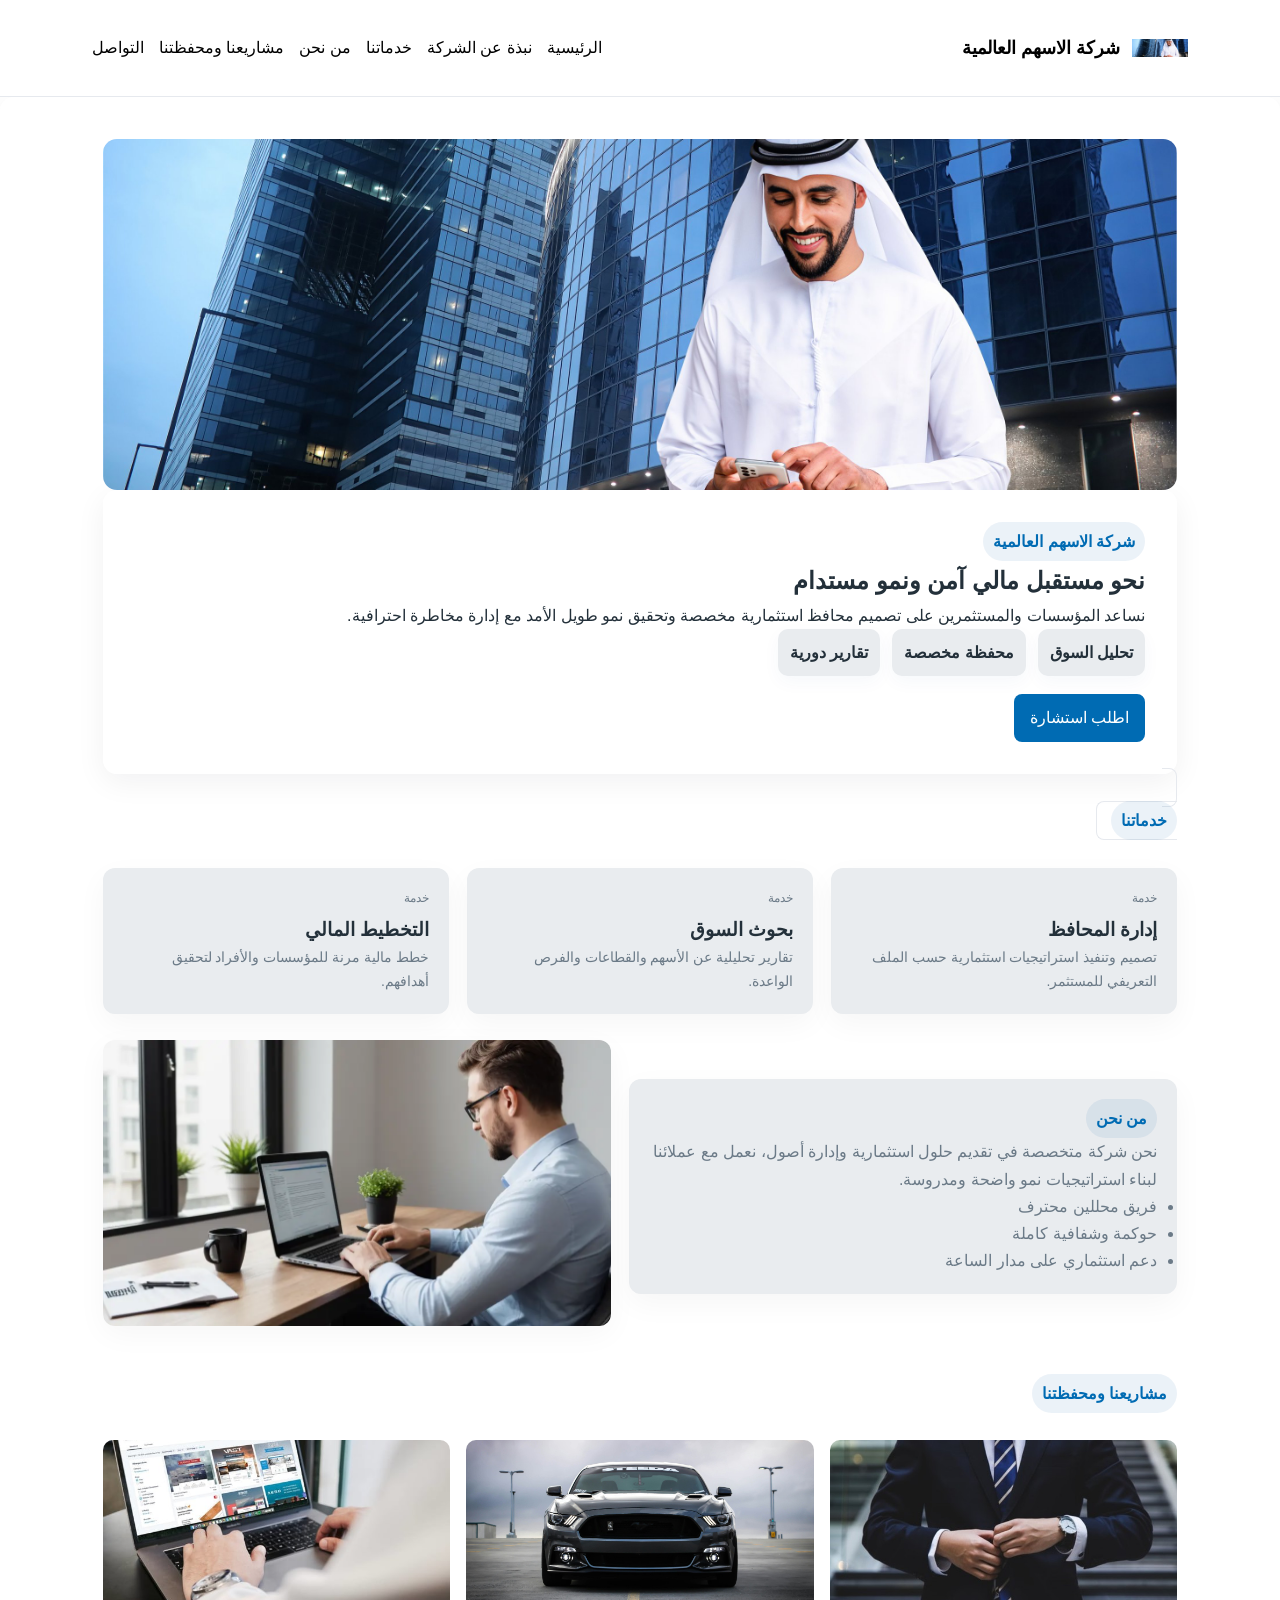
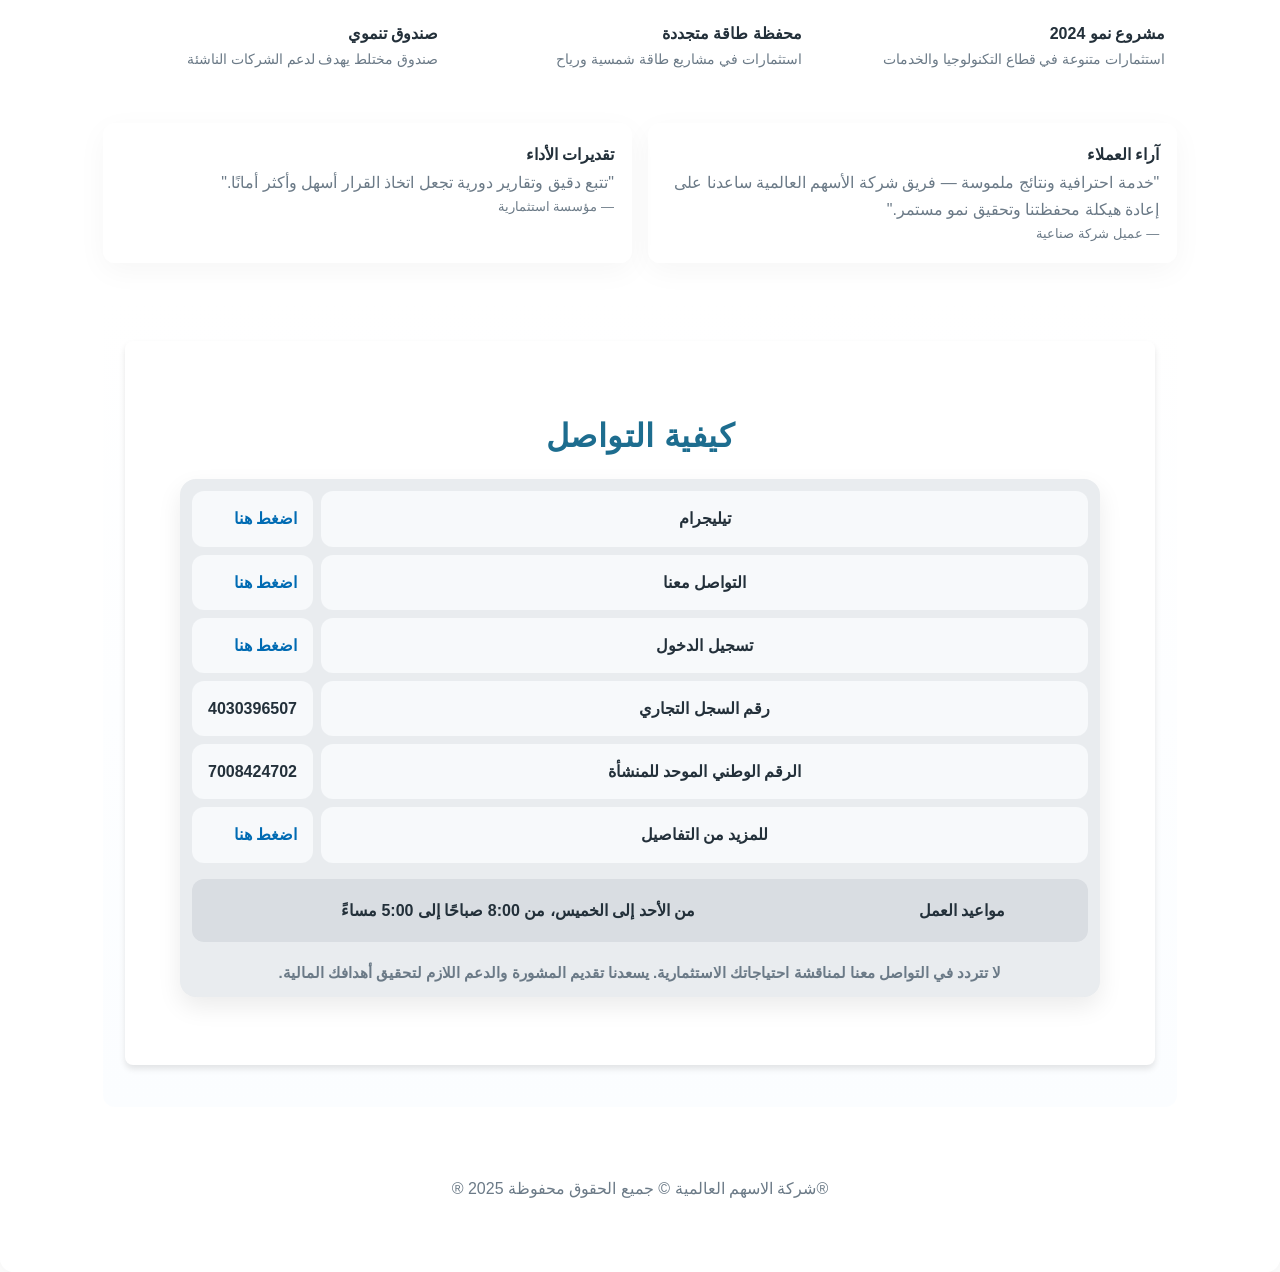
<file: index.html>
<!doctype html>

<html lang="ar" dir="rtl">
<head>
  <meta charset="utf-8" />
  <meta name="viewport" content="width=device-width, initial-scale=1" />
  <title>
      شركة الاسهم العالمية 
  </title>
  <link rel="preconnect" href="https://fonts.googleapis.com">
  <link rel="preconnect" href="https://fonts.gstatic.com" crossorigin>
  <link href="https://fonts.googleapis.com/css2?family=Cairo:wght@300;400;600;700;800&amp;display=swap" rel="stylesheet">

  <link rel="stylesheet" href="style1.css"/>
  <meta charset="UTF-8">
  <meta name="viewport" content="width=device-width, initial-scale=1.0">

  <!-- ✅ عنوان الموقع (مهم جداً لـ SEO) -->
  <title> شركة الاسهم العالمية - 
الشركة الرائدة في العالم </title>

  <!-- ✅ وصف الموقع (يظهر تحت العنوان في جوجل) -->
  <meta name="الشركة  الرائدة  في  العالم " content="هذا هو الوصف الرسمي لموقعي، يتحدث عن[شركة الاسهم  العالمية].">

  <!-- ✅ كلمات مفتاحية (ليست أساسية مثل زمان لكن تساعد) -->
  <meta name="شركة الاسهم العالمية " content="شركة الاسهم العالمية, شركة 1, الاسهم 2, العالمية 3">

  <!-- ✅ اسم الكاتب (اختياري) -->
  <meta name="author" content="اسمك أو فريقك">

  <!-- ✅ Open Graph (للظهور في فيسبوك، واتساب...) -->
  <meta property="https://4030396507.github.io" content="شركة الاسهم العالمية - 
الشركة الرائدة في العالم ">
  <meta property="https://4030396507.github.io" content="هذا هو الوصف الرسمي لموقعي، يتحدث عن [شركة الاسهم العالمية  ].">
  <meta property="https://4030396507.github.io" content="شركة الاسهم العالمية">
  <meta property="https://4030396507.github.io" content="شركة الاسهم العالمية">
  <meta property="https://4030396507.github.io" content="website">

  <!-- ✅ Twitter Card (للظهور في تويتر/X) -->
  <meta name="https://4030396507.github.io" content="شركة الاسهم العالمية">
  <meta name="https://4030396507.github.io" content="شركة الاسهم العالمية  -  الشركة  الرائدة  في  العالم ">
  <meta name="https://4030396507.github.io" content="    ،   [  شركة الاسهم العالمية .">
  <meta name="https://4030396507.github.io" content="شركة الاسهم العالمية">

  <!-- ✅ التحقق من جوجل (Google Search Console) -->
  <meta name="https://4030396507.github.io" content="شركة الاسهم العالمية" />
  <meta name="google-site-verification" content="_qz7pipd_avJ2Kud_QNdPB8CxYaKN7Qhco6t0GOe0Ss" />

</head>
<body>
  <header class="navbar">
    <div class="container nav-inner">
      <div class="brand">
            <img src="images/1.jpg" alt="شعار">
        <div>
          <h1>
          شركة الاسهم العالمية 
          </h1>
          <div style="font-size:12px;color:var(--muted)"
          حلول استثمارية مبتكرة
          ></div>
        </div>
      </div>
    
    <nav class="nav" id="navMenu">
        <a href="#navbar">الرئيسية</a>
        <a href="#kicker">نبذة عن الشركة</a>
        <a href="#services">خدماتنا</a>
        <a href="#about">من نحن </a>
        <a href="#projects">
      مشاريعنا ومحفظتنا
        </a>
        <a href="#contact">التواصل</a>
    </nav>
    <div class="menu-icon" id="menuIcon">☰</div>
    </div>
  </header> 
      <section class="hero-card">
        <main class="container">
        <h1 id="kicker"></h1>
      <div class="hero-img">
    <img src="images/1.jpg" alt="Hero">
  </div>
    <section>

      <div class="hero-card">
        <span class="kicker">
      شركة الاسهم العالمية 
        </span>
        <h2>نحو مستقبل مالي آمن ونمو مستدام</h2>
        <p>نساعد المؤسسات والمستثمرين على تصميم محافظ استثمارية مخصصة وتحقيق نمو طويل الأمد مع إدارة مخاطرة احترافية.</p>
        
        <div class="features">
      <div class="feature">تحليل السوق</div>
      <div class="feature">محفظة مخصصة</div>
      <div class="feature">تقارير دورية</div>
    </div>

    <div style="margin-top:18px;display:flex;gap:12px">
      <a class="cta" href="#contact">اطلب استشارة</a>
      </section>
      <section>
        <h1 id="services"></h1>
      <a href="#services" style="padding:10px 14px;border-radius:8px;border:1px solid #e6e9ee;text-decoration:none">
        <br> 
          <span class="kicker">
   خدماتنا
        </span><br></a>
    </div>
    <div class="grid-3">
      <div class="service">
        <div style="font-size:12px;color:var(--muted)">خدمة</div>
        <h3>إدارة المحافظ</h3>
        <p style="color:var(--muted);font-size:14px">تصميم وتنفيذ استراتيجيات استثمارية حسب الملف التعريفي للمستثمر.</p>
      </div>
      <div class="service">
        <div style="font-size:12px;color:var(--muted)">خدمة</div>
        <h3>بحوث السوق</h3>
        <p style="color:var(--muted);font-size:14px">تقارير تحليلية عن الأسهم والقطاعات والفرص الواعدة.</p>
      </div>
      <div class="service">
        <div style="font-size:12px;color:var(--muted)">خدمة</div>
        <h3>التخطيط المالي</h3>
        <p style="color:var(--muted);font-size:14px">خطط مالية مرنة للمؤسسات والأفراد لتحقيق أهدافهم.</p>
      </div>
    </div>
  </div>
</section>

<section id="about" style="margin-top:26px">
  <div style="display:flex;gap:18px;align-items:center;flex-wrap:wrap">
    <div style="flex:1;min-width:280px;background:var(--card);padding:20px;border-radius:12px;box-shadow:0 10px 30px rgba(2,6,23,0.04)">
     <span class="kicker">
      من نحن        </span>
        <br>
      <p style="color:var(--muted)">نحن شركة متخصصة في تقديم حلول استثمارية وإدارة أصول، نعمل مع عملائنا لبناء استراتيجيات نمو واضحة ومدروسة.</p>
      <ul style="color:var(--muted)">
        <li>فريق محللين محترف</li>
        <li>حوكمة وشفافية كاملة</li>
        <li>دعم استثماري على مدار الساعة</li>
      </ul>
    </div>
    <div style="flex:1;min-width:260px">
      <img src="images/2.jpg" alt="about" style="width:100%;border-radius:12px;box-shadow:0 8px 30px rgba(2,6,23,0.04)">
    </div>
  </div>
</section>

<section id="projects" class="portfolio">
  <span class="kicker">
      مشاريعنا ومحفظتنا
        </span>
        <br><br>
  <div class="projects">
    <div class="project">
      <img src="images/3.jpg" alt="p1">
      <div class="info">
        <strong>مشروع نمو 2024</strong>
        <div style="color:var(--muted);font-size:14px">استثمارات متنوعة في قطاع التكنولوجيا والخدمات</div>
      </div>
    </div>
    <div class="project">
      <img src="images/4.jpg" alt="p2">
      <div class="info">
        <strong>محفظة طاقة متجددة</strong>
        <div style="color:var(--muted);font-size:14px">استثمارات في مشاريع طاقة شمسية ورياح</div>
      </div>
    </div>
    <div class="project">
      <img src="images/5.jpg" alt="p3">
      <div class="info">
        <strong>صندوق تنموي</strong>
        <div style="color:var(--muted);font-size:14px">صندوق مختلط يهدف لدعم الشركات الناشئة</div>
      </div>
    </div>
  </div>
</section>

<section class="testimonials">
  <div class="test-card">
    <strong>آراء العملاء</strong>
    <p style="color:var(--muted)">"خدمة احترافية ونتائج ملموسة — فريق شركة الأسهم العالمية ساعدنا على إعادة هيكلة محفظتنا وتحقيق نمو مستمر."</p>
    <div style="font-size:13px;color:var(--muted)">— عميل شركة صناعية</div>
  </div>
  <div class="test-card">
    <strong>تقديرات الأداء</strong>
    <p style="color:var(--muted)">"تتبع دقيق وتقارير دورية تجعل اتخاذ القرار أسهل وأكثر أمانًا."</p>
    <div style="font-size:13px;color:var(--muted)">— مؤسسة استثمارية</div>
  </div>
</section>
<section id="contact" class="contact">
<div class="box">
  <!doctype html>
<html lang="ar" dir="rtl">
<head>
  <meta charset="utf-8" />
  <meta name="viewport" content="width=device-width, initial-scale=1" />
  <title>كيفية التواصل</title>
  <link rel="stylesheet" href="style.css" /> <!-- ربط ملف CSS -->
</head>
<body>
  <main class="wrap section" aria-labelledby="contact-title">
    <h2 class="title" id="contact-title">كيفية التواصل</h2>

    <section class="card" aria-label="معلومات التواصل">
      <!-- الصفوف العلوية -->
      <div class="rows">
        <div class="row">
          <div class="cell key">تيليجرام</div>
          <div class="cell val"><a class="link" href="https://t.me/AbduIIh_AI_Ruwaished" target="_blank" rel="noopener">اضغط هنا</a></div>
        </div>

        <div class="row">
          <div class="cell key">التواصل معنا</div>
          <div class="cell val"><a class="link" href="https://wa.me/+966 ">اضغط هنا</a></div>
        </div>

        <div class="row">
          <div class="cell key">تسجيل الدخول</div>
          <div class="cell val"><a class="link" href="D1.html">اضغط هنا</a></div>
        </div>
        <div class="row">
       <div class="cell key">رقم السجل التجاري</div>
      <div class="cell val">4030396507</a></div>
      </div><div class="row">
      <div class="cell key"> الرقم الوطني الموحد للمنشأة </div>
      <div class="cell val">7008424702</a></div>
      </div>
      <div class="row">
       <div class="cell key"> للمزيد من التفاصيل</div>
        <div class="cell val"><a class="link" href="https://t.me/AbdullahKhaledAl_Ayed">اضغط هنا</a></div>
        </div>
      </div>
      <div class="divider" aria-hidden="true"></div>

      <!-- الجزء السفلي -->
      <div class="bottom">
        <div class="label">مواعيد العمل</div>
        <div class="text">من الأحد إلى الخميس، من 8:00 صباحًا إلى 5:00 مساءً</div>
      </div>

      <p class="note">لا تتردد في التواصل معنا لمناقشة احتياجاتك الاستثمارية. يسعدنا تقديم المشورة والدعم اللازم لتحقيق أهدافك المالية.</p>
    </section>
  </main>
    <script src="j1.js"></script>
</section class="hero-card">
    </body>
    <footer>
   <span id="year"></span> 
   ®شركة الاسهم العالمية ©
جميع الحقوق محفوظة 2025
  ®
</footer>
</html>
</file>
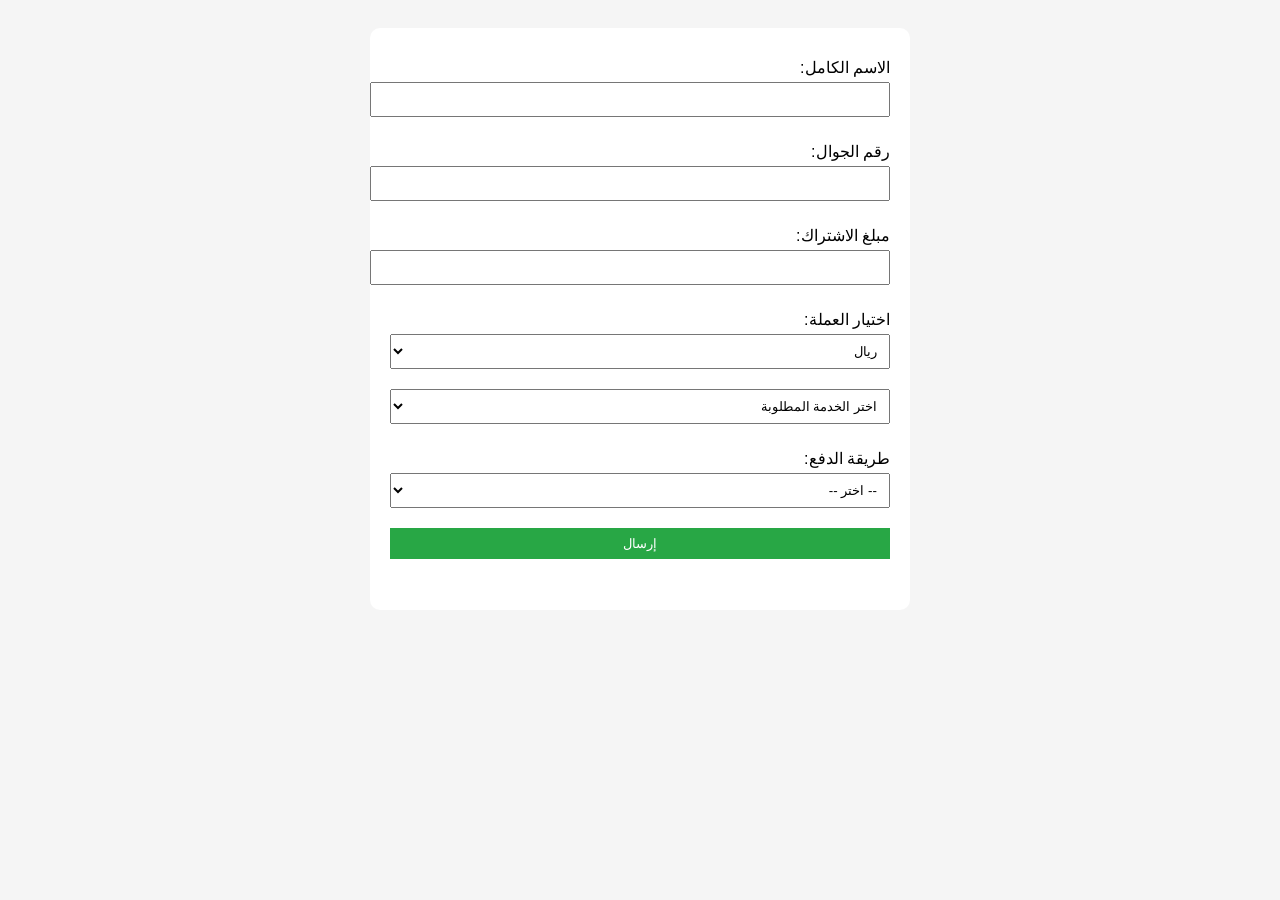
<file: D1.html>
<!DOCTYPE html>
<html lang="ar">
<head>
  <meta charset="UTF-8" />
  <title>نموذج التسجيل مع رقم مرجعي</title>
  <link rel="stylesheet" href="1.css" />
  </head>
<body>
  <form id="subscriptionForm">
    <label>الاسم الكامل:</label>
    <input type="text" id="name" required />

    <label>رقم الجوال:</label>
    <input type="tel" id="phone" />

    <label>مبلغ الاشتراك:</label>
    <input type="number" id="amount" required />

    <label>اختيار العملة:</label>
    <select id="currency" required>
      <option value="ريال">ريال</option>
      <option value="دولار">دولار</option>
      <option valu="بيتكوين">
        بيتكوين
      </option>
      <option value="الأيثريوم ">
        الأيثريوم 
      </ETH>
    </select>
     <select name="service">
      <option value="">اختر الخدمة المطلوبة</option>
      <option>إدارة محافظ</option>
      <option>بحوث السوق</option>
      <option>تخطيط مالي</option>
    </select>

    <label>طريقة الدفع:</label>
    <select id="paymentMethod" required onchange="toggleFields()">
      <option value="">-- اختر --</option>
      <option value="wallet">محفظة</option>
      <option value="bank">حساب بنكي</option>
    </select>

    <div id="walletField" style="display: none;">
      <label>رابط المحفظة:</label>
      <input type="url" id="walletLink" />
    </div>

    <div id="bankField" style="display: none;">
      <label>رقم الحساب البنكي:</label>
      <input type="text" id="bankAccount" />
    </div>

    <div id="refField" style="display: none;">
      <label>الرقم المرجعي للتحويل:</label>
      <input type="text" id="refNumber" placeholder="مثلاً: 84828391" />
    </div>

    <button type="submit">إرسال</button>

  <script src="1.js"></script>
    <p id="responseMsg"></p>
  </form>

  <script src="1.js"></script>
</body>
</html>
</file>
<file: style1.css>
:root{
      --bg:#f6f8fb;
      --primary:#0b57a4; /* أزرق احترافي */
      --accent:#f6b042; /* لون مساعد */
      --muted:#6b7280;
      --card:#ffffff;
      font-family: 'Cairo', sans-serif;
    }
    *{box-sizing:border-box}
    body{margin:0;background:var(--bg);color:#0b1220;line-height:1.6}
    .container{max-width:1200px;margin:0 auto;padding:24px}/* NAV */
.navbar{background:linear-gradient(90deg,#ffffffcc, #ffffffcc);backdrop-filter:blur(6px);position:sticky;top:0;z-index:50;border-bottom:1px solid #e6e9ee}
.nav-inner{display:flex;align-items:center;justify-content:space-between;padding:12px 24px}
.brand{display:flex;align-items:center;gap:12px}
.brand img{width:56px;height:56px;object-fit:contain;border-radius:8px}
.brand h1{margin:0;font-size:18px;font-weight:700}
.nav-links{display:flex;gap:18px;align-items:center}
.nav-links a{color:var(--primary);text-decoration:none;font-weight:600}
.cta{background:var(--primary);color:white;padding:10px 16px;border-radius:8px;text-decoration:none}

/* HERO */
.hero{display:grid;grid-template-columns:1fr 480px;gap:24px;align-items:center;padding:40px 0}
.hero-card{background:linear-gradient(180deg, rgba(255,255,255,0.9), rgba(255,255,255,0.85));padding:32px;border-radius:14px;box-shadow:0 8px 30px rgba(15,23,42,0.06)}
.kicker{display:inline-block;padding:6px 10px;background:rgba(11,87,164,0.08);color:var(--primary);border-radius:999px;font-weight:700}
.hero h2{margin:18px 0 8px;font-size:28px}
.hero p{color:var(--muted);margin:0 0 18px}
.features{display:flex;gap:12px;flex-wrap:wrap}
.feature{background:var(--card);padding:10px 12px;border-radius:10px;box-shadow:0 6px 18px rgba(11,87,164,0.04);font-weight:600}
.hero-img{border-radius:14px;overflow:hidden}
.hero-img img{width:100%;height:100%;object-fit:cover;display:block}

/* SERVICES */
.grid-3{display:grid;grid-template-columns:repeat(3,1fr);gap:18px;margin-top:28px}
.service{background:var(--card);padding:20px;border-radius:12px;box-shadow:0 10px 30px rgba(2,6,23,0.04)}
.service h3{margin-top:6px}

/* PORTFOLIO */
.portfolio{margin-top:40px}
.projects{display:grid;grid-template-columns:repeat(3,1fr);gap:16px}
.project{border-radius:10px;overflow:hidden;background:#fff}
.project img{width:100%;height:160px;object-fit:cover}
.project .info{padding:12px}

/* TESTIMONIALS */
.testimonials{margin-top:40px;display:grid;grid-template-columns:1fr 1fr;gap:16px}
.test-card{background:linear-gradient(90deg,#fff,#fff);padding:18px;border-radius:12px;box-shadow:0 8px 30px rgba(2,6,23,0.04)}

/* CONTACT */
.contact{margin-top:36px;background:linear-gradient(180deg,#fff,#fbfdff);padding:22px;border-radius:12px}
form{display:grid;grid-template-columns:1fr 1fr;gap:12px}
input,textarea,select{padding:10px;border-radius:8px;border:1px solid #e6e9ee}
textarea{grid-column:1/-1;min-height:120px}
.btn{background:var(--primary);color:#fff;padding:12px 18px;border-radius:10px;border:none;font-weight:700;cursor:pointer}

footer{margin-top:40px;padding:28px 0;color:var(--muted);text-align:center}

/* responsive */
@media (max-width:980px){
  .hero{grid-template-columns:1fr;}
  .grid-3{grid-template-columns:repeat(2,1fr)}
  .projects{grid-template-columns:repeat(2,1fr)}
  form{grid-template-columns:1fr}
  .testimonials{grid-template-columns:1fr}
}
@media (max-width:520px){
  .grid-3{grid-template-columns:1fr}
  .projects{grid-template-columns:1fr}
}

    .box {
            padding: 20px;
            margin: 20px 0;
            border-radius: 8px;
            background-color: white;
            box-shadow: 0 4px 6px rgba(0,0,0,0.1);
            text-align: center;
            font-weight: bold;
        }
        .working-hours {
            text-align: center;
            margin-top: 30px;
            font-size: 16px;
            font-weight: bold;
        }
        .contact-button {
            padding: 10px 20px;
            background-color: #25D366;
            color: white;
            border-radius: 5px;
            text-decoration: none;
            margin: 5px;
        }
        .telegram-button {
            background-color: #0088cc;
        }

        :root{
  --brand:#1d6d8f;      /* لون العنوان */
  --ink:#23303a;        /* لون النص */
  --muted:#6b7a87;      /* نص ثانوي */
  --card:#e9ecef;       /* خلفية الصندوق الرمادي */
  --paper:#ffffff;      /* خلفية الصفحة */
  --primary:#006bb3;    /* لون الروابط */
  --primary-ink:#004d80;/* لون الروابط عند التحويم */
  --radius:16px;        /* نصف القطر العام */
  --shadow:0 10px 25px rgba(0,0,0,.08);
}

*{box-sizing:border-box}
body{
  margin:0; background:var(--paper); color:var(--ink);
  font: 400 16px/1.7 system-ui, -apple-system, Segoe UI, Roboto, "Noto Kufi Arabic", "Tajawal", Arial, sans-serif;
}
.wrap{max-width: 960px; margin: 48px auto; padding: 0 20px}

.section{
  background: var(--paper);
  border-radius: var(--radius);
}
.title{
  color: var(--brand);
  font-weight: 800;
  font-size: clamp(22px,4vw,32px);
  margin: 0 0 16px;
  letter-spacing:.4px
}

.card{
  background: var(--card);
  border-radius: var(--radius);
  box-shadow: var(--shadow);
  padding: 12px;
  overflow: hidden;
}

.rows{
  display:grid;
  grid-template-columns: 1fr auto;
  gap: 8px;
}
.row{ display: contents; }
.cell{
  background:#f7f9fb;
  padding:14px 16px;
  border-radius:12px;
  font-weight:600;
}
.cell.key{ color: var(--ink) }
.cell.val{ text-align:left }
[dir="rtl"] .cell.val{ text-align:right }

a.link{ color: var(--primary); text-decoration: none; font-weight:700 }
a.link:hover{ color: var(--primary-ink); text-decoration: underline }

.divider{ height:16px }

.bottom{
  background:#d9dde2;
  border-radius:12px;
  padding: 18px 16px;
  display:grid;
  grid-template-columns: 220px 1fr;
  gap: 12px 24px;
  align-items:start;
}
.bottom .label{ font-weight:800 }
.bottom .text{ color: var(--ink) }

.note{
  margin:18px 4px 0;
  color: var(--muted);
  font-size: 15px;
}

@media (max-width:720px){
  .rows{ grid-template-columns: 1fr; }
  .cell.val{ text-align:inherit }
  .bottom{ grid-template-columns: 1fr; }
}
.section{
  background: var(--paper);
  border-radius: var(--radius);
}

.title{
  color: var(--brand);
  font-weight: 800;
  font-size: clamp(20px, 4vw, 32px); /* يتغير حسب حجم الشاشة */
  margin-bottom: 16px;
  text-align: center; }
  /* القائمة */
.nav {
  display: flex;
  gap: 15px;
}

/* زر القائمة ☰ */
.menu-icon {
  font-size: 24px;
  cursor: pointer;
  display: none; /* مخفي على الكمبيوتر */
}

/* للهواتف */
@media (max-width: 768px) {
  .nav {
    display: none; /* نخفي القائمة افتراضيًا */
    flex-direction: column;
    background: #eee;
    padding: 10px;
  }

  .nav.active {
    display: flex; /* تظهر عند الضغط */
  }

  .menu-icon {
    display: block; /* يظهر زر ☰ */
  }
}
</file>
<file: style.css>
*{
    margin: 0;
    padding: 0;
    box-sizing: border-box;
    font-family: sans-serif;
}

header {
    display: flex;
    justify-content: space-between;
    align-items: center;
    background: #0b57a4;
    color: black;
    padding: 10px 20px;
}

.logo {
    font-size: 100px;
    font-weight: bold;
}

.nav {
    display: flex;
    gap: 15px;
}

.nav a {
    color: black;
    text-decoration: none;
    font-size: 16px;
}

.menu-icon {
    display: none;
    font-size: 24px;
    cursor: pointer;
}

/* 📱 الهاتف */
@media (max-width: 768px) {
    .nav {
        display: none;
        flex-direction: column;
        position: absolute;
        top: 60px;
        right: 0;
        background: white;
        width: 200px;
        padding: 10px;
    }

    .nav a {
        padding: 10px;
        border-bottom: 1px solid rgba(255,255,255,0.2);
    }

    .menu-icon {
        display: block;
    }

    .nav.active {
        display: flex;
    }
}
body {
  font-family: Arial, sans-serif;
  margin: 0;
  padding: 0;
}

.container {
  width: 90%;      /* بدل حجم ثابت */
  max-width: 1200px; /* للكمبيوتر */
  margin: auto;
}

img {
  max-width: 100%;  /* يخلي الصورة تصغر وتكبر حسب الشاشة */
  height: auto;
}
body {
  font-family: Tahoma, sans-serif;
  margin: 0;
  padding: 0;
  direction: rtl;
  text-align: right;
}

.container {
  width: 90%;
  max-width: 1200px;
  margin: auto;
  padding: 10px;
}

.menu {
  display: flex;
  justify-content: space-between;
  align-items: center;
  background: #f2f2f2;
  padding: 10px;
}

.menu-btn {
  font-size: 24px;
  cursor: pointer;
  display: none; /* نخفيه في الكمبيوتر */
}

.nav-links {
  display: flex;
  gap: 10px;
}

.nav-links a {
  color: blue;
  text-decoration: none;
  margin: 5px;
}

/* للهواتف */
@media (max-width: 768px) {
  .menu-btn {
    display: block; /* يظهر زر ☰ */
  }

  .nav-links {
    display: none;       /* نخفي القائمة */
    flex-direction: column;
    background: #eee;
    padding: 10px;
  }

  .nav-links.show {
    display: flex;       /* تظهر القائمة عند الضغط */
  }
}
</file>
<file: 1.css>
body {
  font-family: Arial, sans-serif;
  direction: rtl;
  background: #f5f5f5;
  padding: 20px;
}

form {
  background: #fff;
  padding: 20px;
  border-radius: 10px;
  max-width: 500px;
  margin: auto;
}

label {
  display: block;
  margin-top: 10px;
}

input, select, button {
  width: 100%;
  padding: 8px;
  margin-top: 5px;
  margin-bottom: 15px;
}

button {
  background-color: #28a745;
  color: #fff;
  border: none;
}

#responseMsg {
  color: green;
  font-weight: bold;
}


#responseMsg {
  font-weight: bold;
  color: green;
}
</file>
